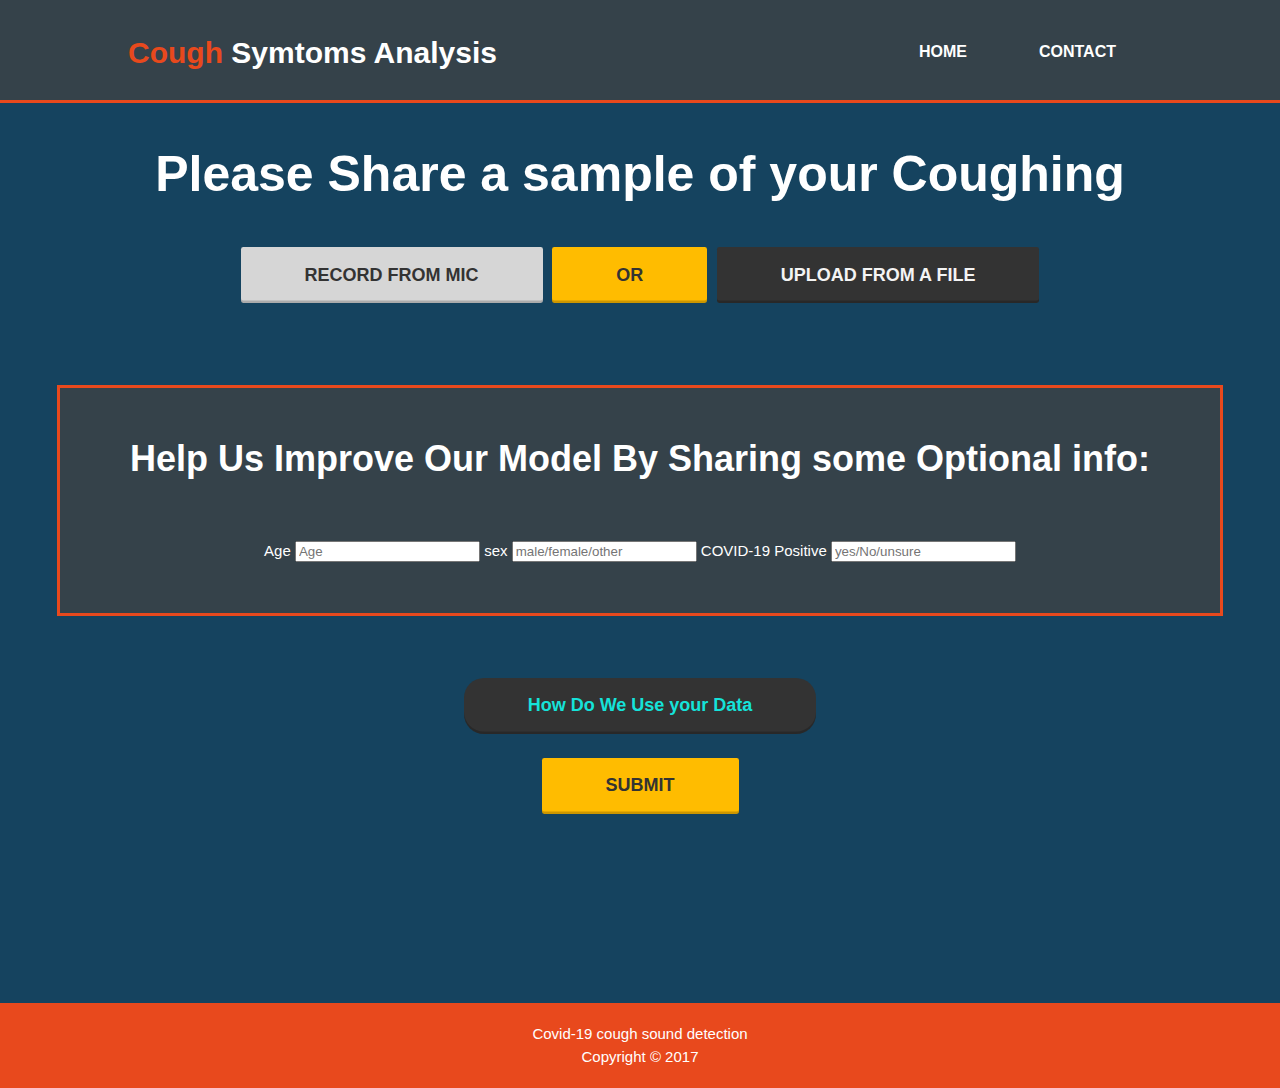
<file: index.html>
<!DOCTYPE html>
<html>
  <head>
    <meta charset="utf-8">
    <meta name="viewport" content="width=device-width">
    <meta name="description" content="Affordable and professional web design">
	  <meta name="keywords" content="web design, affordable web design, professional web design">
  	<meta name="author" content="Mayank Kumar">
    <title>covid-cough-breathing-sound-detection</title>
    <link rel="stylesheet" href="style.css">
   
  </head>
  <body>
    <header>
      <div class="container">
        <div id="branding">
          <h1><span class="highlight">Cough</span> Symtoms Analysis</h1>
        </div>
        <nav id="navbar">
          <ul>
            <li class="current"><a href="index.html">Home</a></li>
            <li class="current"><a>Contact</a></li>
          </ul>
        </nav>
      </div>
    </header>

    <section id="showcase">
      <div class="showcase-content">
        <h1 class="lead">
          Please Share a sample of your Coughing
        </h1>
        <div class="lead2">
          <button class="btn-light" onclick="window.location.href = 'audio.html'"> RECORD FROM MIC</button>
          <button class="btn-main">OR</button>
          <button class="btn-dark" onclick="document.getElementById('file-input').click();"> UPLOAD FROM A FILE</button>
          <input id="file-input" type="file" name="name" style="display: none;" />
        </div>
        
        <div id="data">
          <div class="data-record">
            <h1 class="Model">
              Help Us Improve Our Model By Sharing some Optional info:
            </h1>
          </div>
          <div class="data-record2">
            <form>
              <div class="ag">
                <label for="age">Age</label>
                <input type="age" name="age" id="age" placeholder="Age">

              <lable for="sex">sex</lable>
                <input type="sex" name="sex" id="sex" placeholder="male/female/other">
                
              <label for="covid">COVID-19 Positive</label>
                <input type="covid" name="covid" id="covid" placeholder="yes/No/unsure">
              </div>
            </form>
          </div>          
        </div>
        <div id="showcase-box">
          <h1>
            <button class="btn-data" onclick = "window.location.href = 'doc.html'" >How Do We Use your Data</button>
          </h1>
          <button class="btn-main" onclick = "window.location.href = 'result.html'" >SUBMIT</button>
        </div>
      </div>
      <footer>
        <ul>Covid-19 cough sound detection</ul><ul> Copyright &copy; 2017</ul>
      </footer>
    </section>
</body>
</html>
</file>
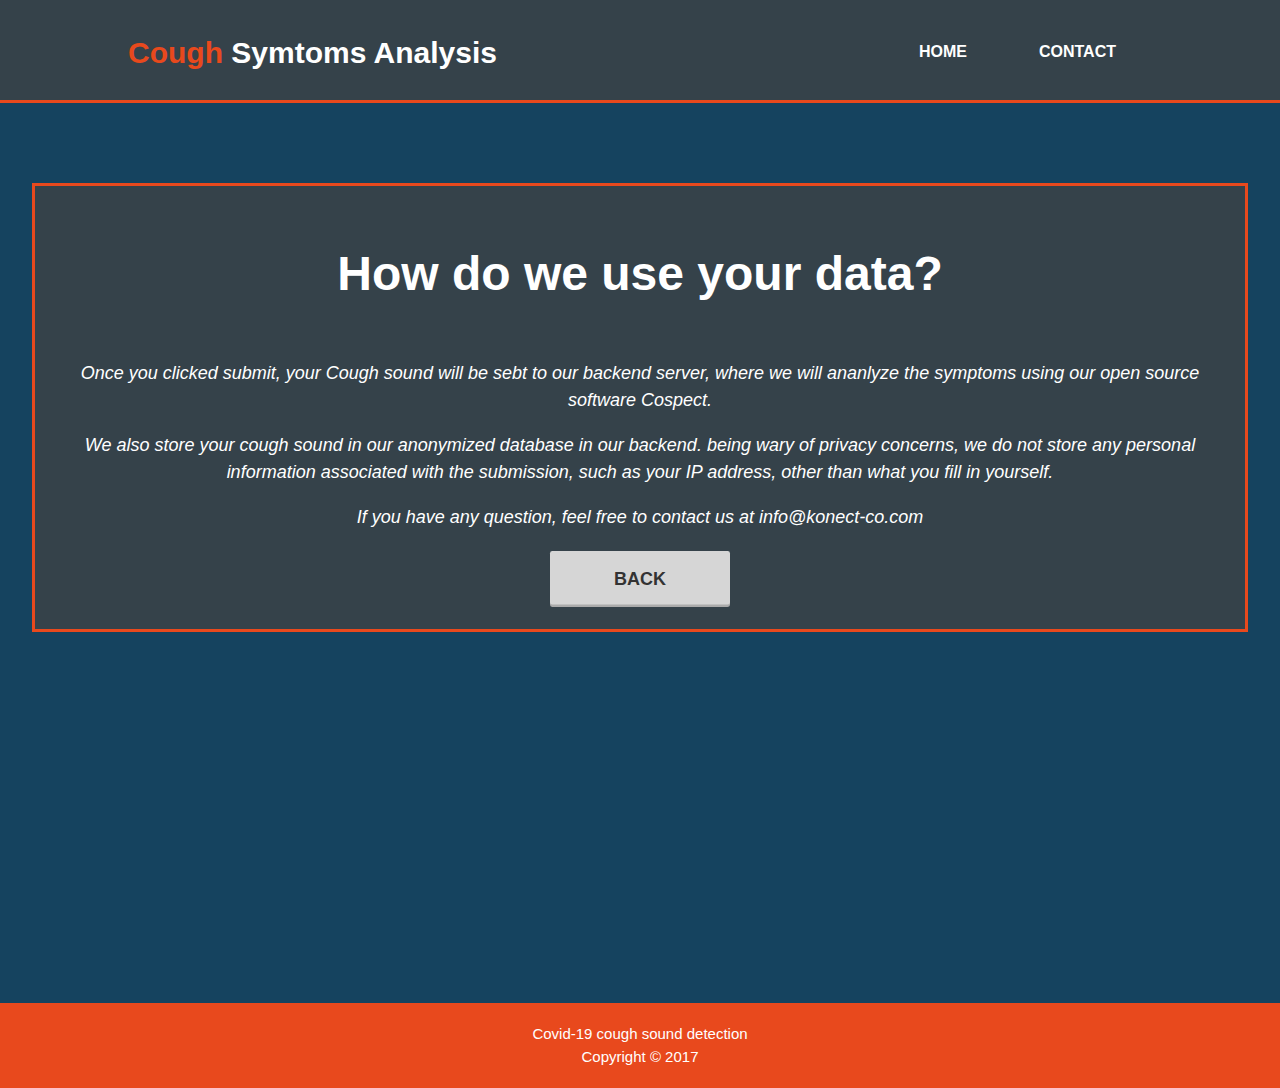
<file: doc.html>
<!DOCTYPE html>
<html>
  <head>
    <meta charset="utf-8">
    <meta name="viewport" content="width=device-width">
    <meta name="description" content="Affordable and professional web design">
	  <meta name="keywords" content="web design, affordable web design, professional web design">
  	<meta name="author" content="Mayank Kumar">
    <title>covid-cough-breathing-sound-detection</title>
    <link rel="stylesheet" href="style.css">
   
  </head>
  <body>
    <header>
      <div class="container">
        <div id="branding">
          <h1><span class="highlight">Cough</span> Symtoms Analysis</h1>
        </div>
        <nav id="navbar">
          <ul>
            <li class="current"><a href="index.html">Home</a></li>
            <li class="current"><a>Contact</a></li>
          </ul>
        </nav>
      </div>
    </header>
    <section id="showcase">
        <div class="showcase-content">
        
        <div id="data">
          <div class="data-doc">
            <h1>
              How do we use your data?
            </h1>
            </div>
            <div class="model">
              <p> Once you clicked submit, your Cough sound will be sebt to our
                backend server, where we will ananlyze the symptoms using our
                open source software Cospect.</p>
                <p>
                  We also store your cough sound in our anonymized database in our
                  backend. being wary of privacy concerns, we do not store any personal 
                  information associated with the submission, such as your IP address,
                  other than what you fill in yourself.
                </p>
                <p>
                  If you have any question, feel free to contact us at
                  info@konect-co.com
                </p>
            </div>
            
          <button class="btn-light" onclick="window.location.href = 'index.html'">BACK</button>
                 
        </div>
        </div>
        <footer>
          <ul>Covid-19 cough sound detection</ul><ul> Copyright &copy; 2017</ul>
        </footer>
    </section>

</body>
</html>
</file>
<file: style.css>
body{
  font: 15px/1.5 Arial, Helvetica,sans-serif;
  padding:0;
  margin:0;
  background-color:#f4f4f4;
}

/* Global */
.container{
  width:80%;
  margin:auto;
  overflow:hidden;
}

ul{
  margin:0;
  padding:0;
}



/* Header **/
header{
  background:#35424a;
  color:#ffffff;
  padding-top:30px;
  min-height:70px;
  margin-bottom: auto;
  border-bottom:#e8491d 3px solid;
}

header a{
  color:#ffffff;
  text-decoration:none;
  text-transform: uppercase;
  font-size:16px;
}

header li{
  display:inline;
  padding: 0 20px 0 20px;
}

header #branding{
  float:left;
}

header #branding h1{
  
  margin:0;
}

header nav{
  float:right;
  margin-top:10px;
}

header .highlight, header .current a{
  color:#e8491d;
  font-weight:bold;
}

header a:hover{
  color:#cccccc;
  font-weight:bold;
}


#navbar ul {
  display: flex;
  align-items: center;
  list-style: none;
}

#navbar ul li a {
  color: #fff;
  padding: 0.75rem;
  margin: 0 0.25rem;
}

#navbar ul li a:hover {
  background: #ffbc00;
  border-radius: 5px;
}


#showcase {
  background-color: #15435f;
  height: 100vh;
  color: #fff;
}

#showcase .showcase-content {
  display: flex;
  flex-direction: column;
  text-align: center;
  justify-content: start;
  align-items: center;
  height: 100%;
  padding: 0 2rem;
}

#showcase .showcase-content .lead {
  font-size: 50px;
  font-family: 'Segoe UI', Tahoma, Geneva, Verdana, sans-serif;
  padding: 0 ;
}


#showcase .showcase-content .lead2{
  font-size: 20px;
}

#showcase .showcase-content .heading {
  color: #f4f4f4;
  font-size: 55px;
  font-family: 'Trebuchet MS', 'Lucida Sans Unicode', 'Lucida Grande', 'Lucida Sans', Arial, sans-serif;
  margin-top: 1.5rem;
  padding: 5px;
}

#showcase .showcase-content .heading-2 {
  color: #f4f4f4;
  font-size: 40px;
  margin-top: 1.5rem;
  padding: 5px;
  font-family: monospace;
}

#showcase .showcase-content .heading-3 {
  color: #f4f4f4;
  font-size: 30px;
  margin-top: 1.5rem;
  padding: 5px;
  font-family: monospace;
}

#data-re1{
  width: 700px;
  font-family: sans-serif;
  font-size: large;
  margin-top: 10px;
  padding:0 20px;
}

#data-re1 .data-re1-le{
 width: 400px;
  float: left;
}

#data-re1 .data-re1-ri{
 width: 200px;
 float: right;

}



#data-re {
  background:#35424a;
  font-size: x-large;
  color:#ffffff;
  padding: 20px;
  margin-top: 2rem;
  border: #e8491d 3px solid;
}

#data {
  background:#35424a;
  color:#ffffff;
  padding: 20px;
  margin-top: 5rem;
  border: #e8491d 3px solid;
}

#data-result {
  background:#35424a;
  color:#ffffff;
  padding: 20px;
  margin-top: 2rem;
  border: #e8491d 3px solid;
}


#data .data-doc{
  display: flex;
  font-size: x-large;
  flex-direction: column;
  text-align: center;
  justify-content: start;
  align-items: center;
  padding: 0 50px;
}

#data .model{
  font-size: large;
  font-family: 'Segoe UI', Tahoma, Geneva, Verdana, sans-serif;
  font-style: oblique;
  padding:0 20px;
}

#data .data-record {
  display: flex;
  font-size: large;
  flex-direction: column;
  text-align: center;
  justify-content: start;
  align-items: center;
  padding: 0 50px;
}

#data .data-record .model{

  font-stretch: expanded;
  font-family: 'Segoe UI', Tahoma, Geneva, Verdana, sans-serif;
  font-style: oblique;
  padding: 10px;
}

#data .data-record2 {
  display: flex;
  flex-direction: column;
  text-align: center;
  justify-content: start;
  align-items: center;
}
#data .data-record2 .ag{
  float: inline-start;
  margin: 10px;
  padding: 20px;
}

#showcase-box {
  display: flex;
  flex-direction: column;
  text-align: center;
  justify-content: start;
  align-items: center;
  padding: 20px;
  margin-top: 20px;
  color: #fff;
}



.btn-main, .btn-light, .btn-dark {
  display: inline-block;
  font-size: 18px;
  size: 15px;
  padding: 1rem 4rem;
  transition: all 0.5s;
  border: none;
  cursor: pointer; 
}

.btn-main {
  color: #333;
  background-color: #ffbc00; }

.btn-light {
  color: #333;
  background-color: #d6d6d6; }

.btn-dark {
    color: #f4f4f4;
    background-color: #333; }

    
.btn-data {
  display: inline-block;
  font-size: 18px;
  size: 15px;
  padding: 1rem 4rem;
  transition: all 0.5s;
  border: none;
  cursor: pointer; 
  color: #11fdf1e3;
  background-color: #333;
  border-radius: 20px; 
}

button[class^='btn-']:hover,
a[class^='btn-']:hover,
input[class^='btn-']:hover {
  background-color: #ffbc00; }


  #controls {
    display: flex;
    margin: auto;
    max-width: 28em;
    padding-top: 40px;
  } 
  
  button {
    flex-grow: 1;
    height: 3.5rem;
    min-width: 2rem;
    border: none;
    border-radius: 0.15rem;
    background: #ed341d;
    margin: 2px;
    box-shadow: inset 0 -0.15rem 0 rgba(0, 0, 0, 0.2);
    cursor: pointer;
    display: flex;
    justify-content: center;
    align-items: center;
    color:#424141;
    font-weight: bold;
    font-size: 1.5rem;
  }
  
  button:hover, button:focus {
    outline: none;
    background: #c72d1c;
  }
  
  button::-moz-focus-inner {
    border: 0;
  }
  
  button:active {
    box-shadow: inset 0 1px 0 rgba(0, 0, 0, 0.2);
    line-height: 3rem;
  }
  
  button:disabled {
    pointer-events: none;
    background: lightgray;
  }
  button:first-child {
    align-self: auto;
  }
  
  audio {
    display: block;
    width: 100%;
    margin-top: 0.2rem;
  }
  
  li {
    list-style: none;
    margin-bottom: 1rem;
  }
  
  #formats {
    color: #ffbc00;
    font-family: 'Franklin Gothic Medium', 'Arial Narrow', Arial, sans-serif;
    text-align: center;
    margin-top: 0.5rem;
    font-size: 25px;
  }
  #formats-b {
    color: #ffbc00;
    font-family: 'Franklin Gothic Medium', 'Arial Narrow', Arial, sans-serif;
    text-align: center;
    font-style: oblique;
    margin-top: 0.5rem;
    font-size: 25px;
  }
  
  #recordingsList{
    display: flex;
    margin: auto;
    max-width: 28em;
  }


footer{
  padding:20px;
  color:#ffffff;
  background-color:#e8491d;
  text-align: center;
}



  
/* Media Queries */
@media(max-width: 768px){
  header #branding,
  header nav,
  header nav li,
  article#main-col,
  aside#sidebar{
    float:none;
    text-align:center;
    width:100%;
  }

  header{
    padding-bottom:20px;
  }

  #showcase h1{
    margin-top:40px;
  }

}
</file>
